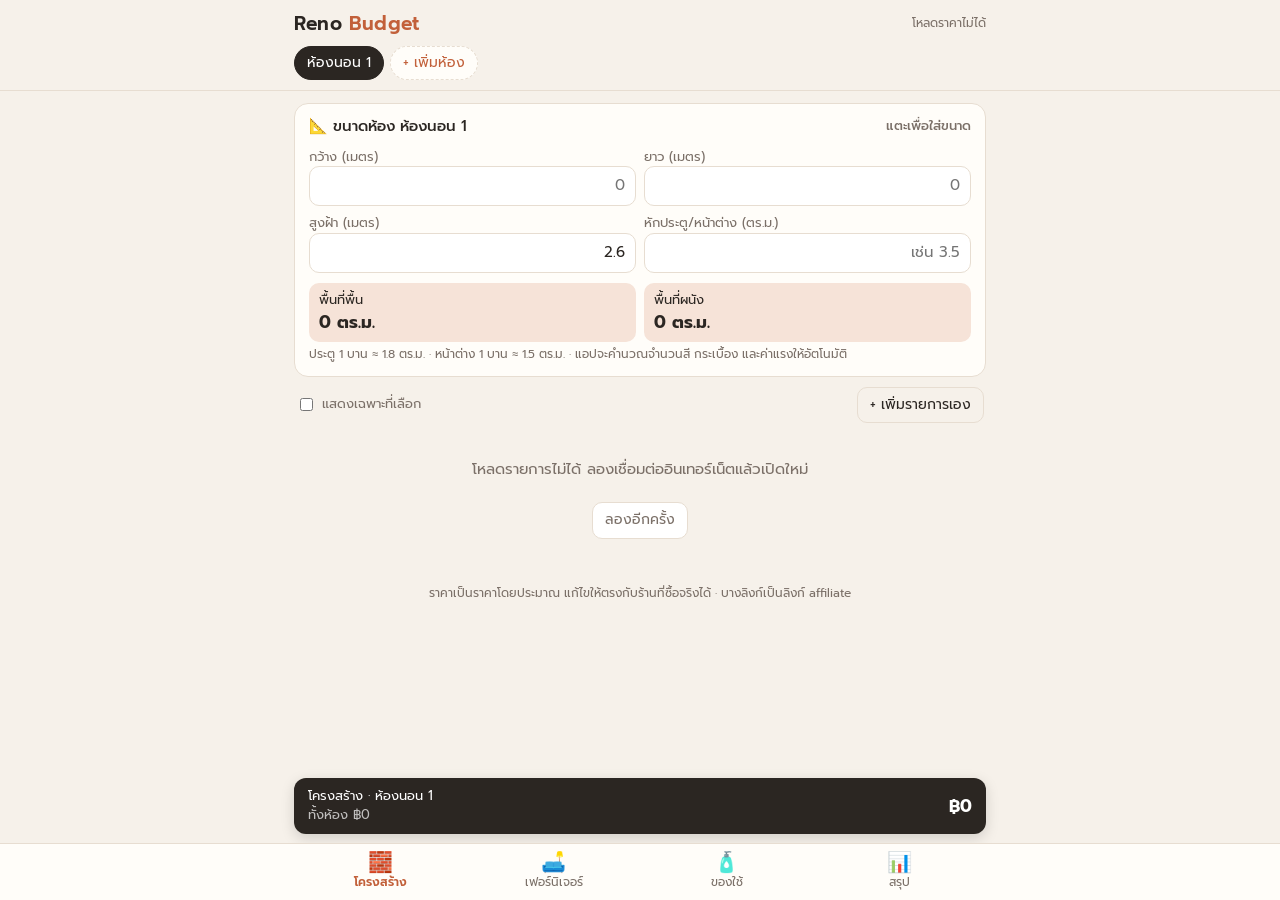
<file: index.html>
<!DOCTYPE html>
<html lang="th">
<head>
<meta charset="utf-8">
<meta name="viewport" content="width=device-width,initial-scale=1,viewport-fit=cover">
<title>Reno Budget · คำนวณค่ารีโนเวท</title>
<meta name="theme-color" content="#f6f1ea">
<meta name="apple-mobile-web-app-capable" content="yes">
<meta name="apple-mobile-web-app-title" content="Reno Budget">
<link rel="manifest" href="manifest.json">
<link rel="icon" href="icon-192.png">
<link rel="apple-touch-icon" href="icon-192.png">
<link rel="preconnect" href="https://fonts.googleapis.com">
<link href="https://fonts.googleapis.com/css2?family=Prompt:wght@400;500;600&display=swap" rel="stylesheet">
<link rel="stylesheet" href="style.css">
</head>
<body>
<header class="top">
  <div class="wrap">
    <div class="brand">
      <h1>Reno <span>Budget</span></h1>
      <span class="sync" id="sync"></span>
    </div>
    <div class="rooms" id="rooms"></div>
  </div>
</header>
<main><div class="wrap" id="view"></div></main>
<div class="totalbar" id="totalbar"></div>
<nav class="tabs"><div class="wrap" id="tabs"></div></nav>
<div id="modalRoot"></div>
<script src="config.js"></script>
<script src="app.js"></script>
</body>
</html>
</file>
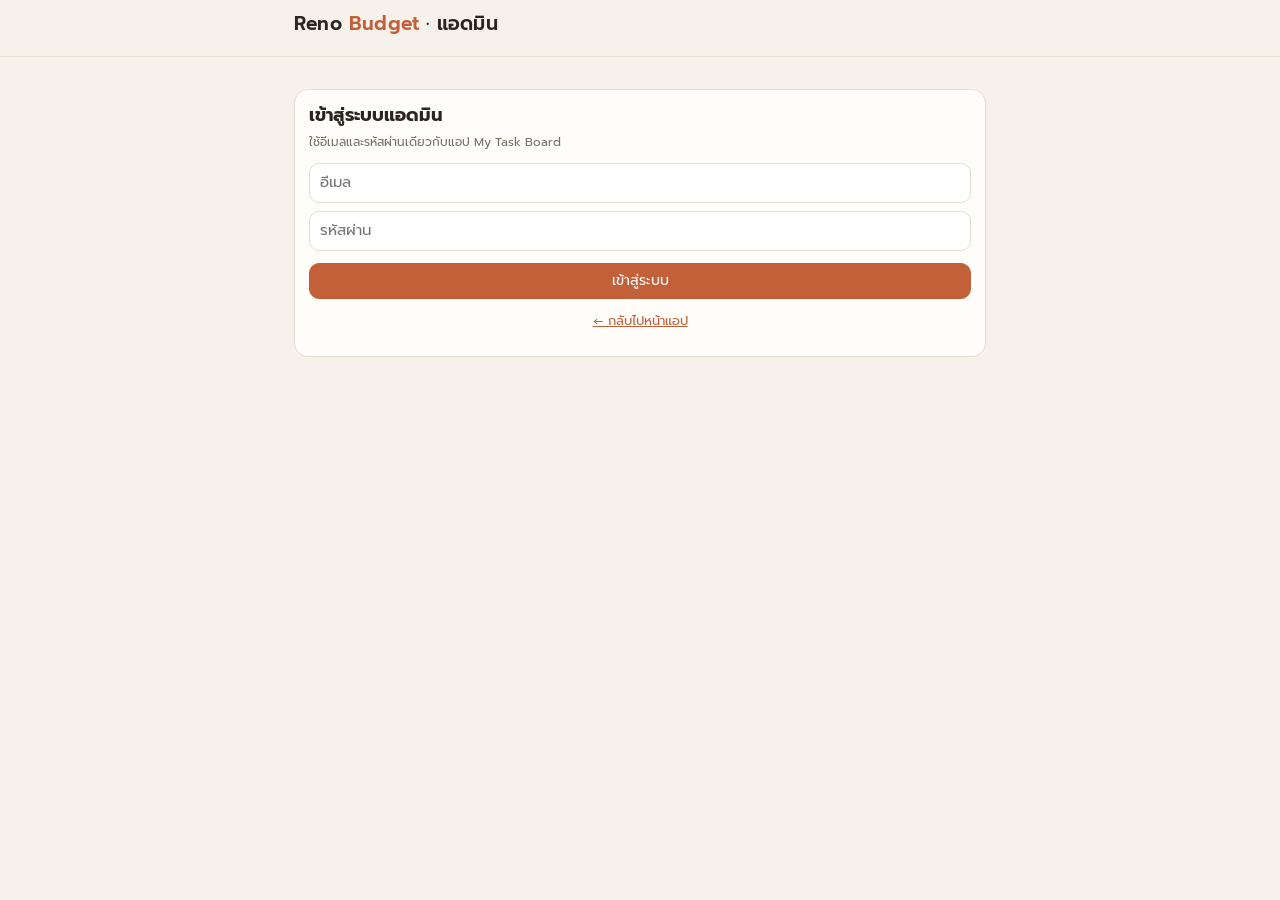
<file: admin.html>
<!DOCTYPE html>
<html lang="th">
<head>
<meta charset="utf-8">
<meta name="viewport" content="width=device-width,initial-scale=1,viewport-fit=cover">
<title>Reno Budget · หน้าแอดมิน</title>
<meta name="robots" content="noindex">
<meta name="theme-color" content="#f6f1ea">
<link rel="icon" href="icon-192.png">
<link href="https://fonts.googleapis.com/css2?family=Prompt:wght@400;500;600&display=swap" rel="stylesheet">
<link rel="stylesheet" href="style.css">
</head>
<body>
<header class="top"><div class="wrap">
  <div class="brand"><h1>Reno <span>Budget</span> · แอดมิน</h1><span class="sync" id="who"></span></div>
  <div class="rooms" id="cats"></div>
</div></header>
<main><div class="wrap" id="view"></div></main>
<script src="config.js"></script>
<script src="admin.js"></script>
</body>
</html>
</file>
<file: style.css>
:root{
  --bg:#f6f1ea; --card:#fffdf9; --ink:#2b2622; --muted:#7b7068; --line:#e7ddd1;
  --accent:#c2603a; --accent-soft:#f6e3d8; --ok:#3f7d5a; --ok-soft:#e1efe6;
  --warn:#b7791f; --warn-soft:#fbefd5; --labor:#5a6ea8; --labor-soft:#e4e9f6;
  --radius:14px;
}
*{box-sizing:border-box}
html,body{margin:0;background:var(--bg);color:var(--ink);font-family:"Prompt","Sarabun",system-ui,sans-serif;font-size:15px;line-height:1.45}
button,input,select,textarea{font:inherit;color:inherit}
a{color:var(--accent)}
.wrap{max-width:720px;margin:0 auto;padding:0 14px}
header.top{position:sticky;top:0;z-index:20;background:var(--bg);padding:calc(10px + env(safe-area-inset-top)) 0 6px;border-bottom:1px solid var(--line)}
.brand{display:flex;align-items:center;justify-content:space-between;gap:8px}
.brand h1{font-size:19px;margin:0;font-weight:600;letter-spacing:.2px}
.brand h1 span{color:var(--accent)}
.sync{font-size:12px;color:var(--muted)}
.rooms{display:flex;gap:6px;overflow-x:auto;padding:8px 0 4px;scrollbar-width:none}
.rooms::-webkit-scrollbar{display:none}
.chip{flex:none;border:1px solid var(--line);background:var(--card);border-radius:999px;padding:6px 12px;font-size:14px;cursor:pointer;white-space:nowrap}
.chip.on{background:var(--ink);color:#fff;border-color:var(--ink)}
.chip.add{border-style:dashed;color:var(--accent)}
main{padding:12px 0 140px}
.card{background:var(--card);border:1px solid var(--line);border-radius:var(--radius);padding:12px 14px;margin-bottom:10px}
.muted{color:var(--muted)}
.small{font-size:13px}
.row{display:flex;align-items:center;gap:8px}
.between{justify-content:space-between}
.grow{flex:1;min-width:0}
details.dims summary{cursor:pointer;list-style:none;display:flex;justify-content:space-between;align-items:center;font-weight:500}
details.dims summary::-webkit-details-marker{display:none}
.dimgrid{display:grid;grid-template-columns:1fr 1fr;gap:8px;margin-top:10px}
.dimgrid label{font-size:13px;color:var(--muted);display:block}
input.num,input.txt,select{width:100%;border:1px solid var(--line);background:#fff;border-radius:10px;padding:8px 10px}
input.num{text-align:right}
.areas{display:flex;gap:8px;margin-top:10px}
.area{flex:1;background:var(--accent-soft);border-radius:10px;padding:8px 10px;font-size:13px}
.area b{display:block;font-size:17px}
.toolbar{display:flex;justify-content:space-between;align-items:center;margin:4px 2px 8px;gap:8px}
.switch{display:flex;align-items:center;gap:6px;font-size:13px;color:var(--muted);cursor:pointer}
.group h3{font-size:14px;margin:16px 4px 6px;color:var(--muted);font-weight:600;display:flex;justify-content:space-between}
.item{background:var(--card);border:1px solid var(--line);border-radius:var(--radius);padding:10px 12px;margin-bottom:8px}
.item.sel{border-color:#d9b9a6;box-shadow:0 1px 0 #ead6c9}
.item.bought{opacity:.62}
.item .name{font-weight:500}
.tag{display:inline-block;font-size:11px;border-radius:6px;padding:1px 6px;margin-left:4px;vertical-align:2px}
.tag.labor{background:var(--labor-soft);color:var(--labor)}
.tag.auto{background:var(--ok-soft);color:var(--ok)}
.tag.own{background:var(--warn-soft);color:var(--warn)}
.fields{display:grid;grid-template-columns:1.1fr 1fr auto;gap:8px;margin-top:8px;align-items:end}
.fields label{font-size:12px;color:var(--muted)}
.qty{display:flex;align-items:center;border:1px solid var(--line);border-radius:10px;background:#fff;overflow:hidden}
.qty button{border:0;background:none;width:34px;height:36px;font-size:18px;cursor:pointer;color:var(--accent)}
.qty input{border:0;width:100%;min-width:0;text-align:center;padding:8px 0;background:none}
.sub{text-align:right;font-weight:600;min-width:78px;padding-bottom:8px}
.actions{display:flex;gap:8px;align-items:center;margin-top:8px;flex-wrap:wrap}
.btn{border:1px solid var(--line);background:#fff;border-radius:10px;padding:7px 12px;cursor:pointer;font-size:14px;text-decoration:none;display:inline-flex;align-items:center;gap:4px}
.btn.primary{background:var(--accent);border-color:var(--accent);color:#fff}
.btn.ghost{background:none}
.btn.danger{color:#b4413a}
.btn.shop{background:var(--accent-soft);border-color:#efcdb9;color:var(--accent);font-weight:500}
.btn.block{width:100%;justify-content:center}
.check{display:flex;align-items:center;gap:6px;font-size:13px;color:var(--muted);margin-left:auto;cursor:pointer}
.check input{width:18px;height:18px;accent-color:var(--ok)}
.newprice{margin-top:8px;background:var(--warn-soft);color:var(--warn);border-radius:10px;padding:6px 10px;font-size:13px;display:flex;justify-content:space-between;align-items:center;gap:8px}
.newprice button{border:0;background:var(--warn);color:#fff;border-radius:8px;padding:4px 10px;cursor:pointer;font-size:13px}
.hint{font-size:12px;color:var(--muted);margin-top:4px}
nav.tabs{position:fixed;left:0;right:0;bottom:0;z-index:30;background:var(--card);border-top:1px solid var(--line);padding-bottom:env(safe-area-inset-bottom)}
nav.tabs .wrap{display:grid;grid-template-columns:repeat(4,1fr)}
nav.tabs button{border:0;background:none;padding:8px 2px 9px;cursor:pointer;font-size:12px;color:var(--muted);display:flex;flex-direction:column;align-items:center;gap:2px}
nav.tabs button .ic{font-size:20px;line-height:1}
nav.tabs button.on{color:var(--accent);font-weight:600}
.totalbar{position:fixed;left:0;right:0;bottom:calc(58px + env(safe-area-inset-bottom));z-index:25;pointer-events:none}
.totalbar .wrap>div{pointer-events:auto;background:var(--ink);color:#fff;border-radius:12px;padding:9px 14px;display:flex;justify-content:space-between;align-items:center;margin-bottom:8px;box-shadow:0 4px 14px rgba(0,0,0,.15)}
.totalbar b{font-size:17px}
.big{font-size:28px;font-weight:600;margin:2px 0}
.kv{display:flex;justify-content:space-between;padding:7px 0;border-bottom:1px dashed var(--line)}
.kv:last-child{border-bottom:0}
.bar{height:10px;background:var(--line);border-radius:99px;overflow:hidden;margin:8px 0 4px}
.bar i{display:block;height:100%;background:var(--ok);border-radius:99px}
.bar i.over{background:#c2453a}
.split{display:flex;height:12px;border-radius:99px;overflow:hidden;margin:8px 0}
.seg{display:flex;gap:8px;margin:6px 0 10px}
.seg button{flex:1;border:1px solid var(--line);background:#fff;border-radius:10px;padding:7px;cursor:pointer}
.seg button.on{background:var(--ink);color:#fff;border-color:var(--ink)}
.shopline{display:flex;justify-content:space-between;align-items:center;gap:8px;padding:8px 0;border-bottom:1px dashed var(--line)}
.shopline:last-child{border-bottom:0}
.modal{position:fixed;inset:0;background:rgba(30,24,20,.45);z-index:50;display:flex;align-items:flex-end;justify-content:center}
.sheet{background:var(--card);width:100%;max-width:720px;border-radius:18px 18px 0 0;padding:16px 16px calc(18px + env(safe-area-inset-bottom));max-height:88vh;overflow:auto}
.sheet h2{margin:0 0 10px;font-size:18px}
.sheet .f{margin-bottom:10px}
.sheet .f label{display:block;font-size:13px;color:var(--muted);margin-bottom:3px}
.presets{display:flex;flex-wrap:wrap;gap:6px;margin-bottom:10px}
.toast{position:fixed;left:50%;transform:translateX(-50%);bottom:130px;background:var(--ink);color:#fff;border-radius:10px;padding:8px 14px;z-index:60;font-size:14px}
.empty{text-align:center;padding:28px 10px;color:var(--muted)}
.foot{font-size:12px;color:var(--muted);text-align:center;margin:18px 0}
/* admin */
.atable .item .fields{grid-template-columns:1fr 1fr}
.adm-grid{display:grid;grid-template-columns:1fr 1fr;gap:8px}
.adm-grid .full{grid-column:1/-1}
.adm-grid label{font-size:12px;color:var(--muted)}
.dirty{border-color:var(--warn)!important;box-shadow:0 0 0 2px var(--warn-soft)}
</file>
